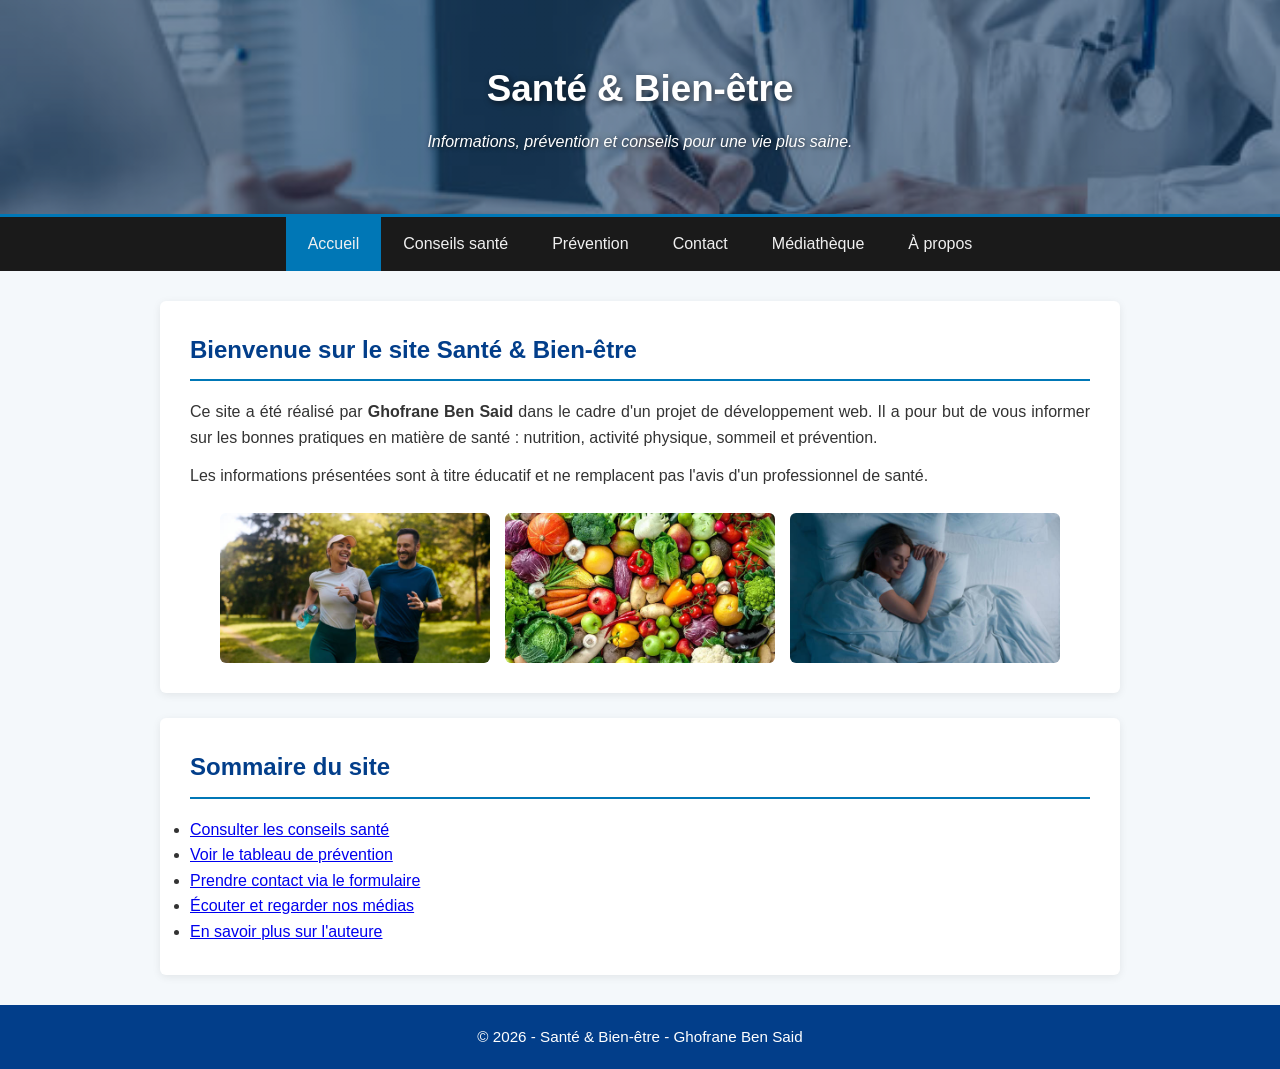
<file: index.html>
<!DOCTYPE html>
<html >
<head>
    <meta charset="UTF-8">
    <meta name="author" content="Ghofrane Ben Said">
    <meta name="description" content="Site d'information et de prévention sur la santé et le bien-être réalisé par Ghofrane Ben Said">
    <meta name="viewport" content="width=device-width, initial-scale=1.0">
    <title>Accueil - Santé & Bien-être</title>
    <link rel="stylesheet" href="Style.css">
</head>
<body>

    <header>
        <h1>Santé & Bien-être</h1>
        <p>Informations, prévention et conseils pour une vie plus saine.</p>
    </header>

    <nav>
        <ul>
            <li><a href="index.html" class="active">Accueil</a></li>
            <li><a href="page1.html">Conseils santé</a></li>
            <li><a href="page2.html">Prévention</a></li>
            <li><a href="page3.html">Contact</a></li>
            <li><a href="page4.html">Médiathèque</a></li>
            <li><a href="page5.html">À propos</a></li>
        </ul>
    </nav>

    <main>
        <section>
            <h2>Bienvenue sur le site Santé & Bien-être</h2>
            <p>Ce site a été réalisé par <strong>Ghofrane Ben Said</strong> dans le cadre d'un projet 
            de développement web. Il a pour but de vous informer sur les bonnes pratiques en matière 
            de santé : nutrition, activité physique, sommeil et prévention.</p>
            <p>Les informations présentées sont à titre éducatif et ne remplacent pas l'avis d'un 
            professionnel de santé.</p>
            <div class="galerie">
                <img src="images/cardio.jpg" alt="Activité physique">
                <img src="images/nutrition.jpg" alt="Alimentation équilibrée">
                <img src="images/sommeil.jpg" alt="Sommeil réparateur">
            </div>
        </section>

        <section>
            <h2>Sommaire du site</h2>
            <ul>
                <li><a href="page1.html">Consulter les conseils santé</a></li>
                <li><a href="page2.html">Voir le tableau de prévention</a></li>
                <li><a href="page3.html">Prendre contact via le formulaire</a></li>
                <li><a href="page4.html">Écouter et regarder nos médias</a></li>
                <li><a href="page5.html">En savoir plus sur l'auteure</a></li>
            </ul>
        </section>
    </main>

    <footer>
        <p>© 2026 - Santé & Bien-être - Ghofrane Ben Said 
        <a href="page5.html"></a></p>
    </footer>

</body>
</html>
</file>
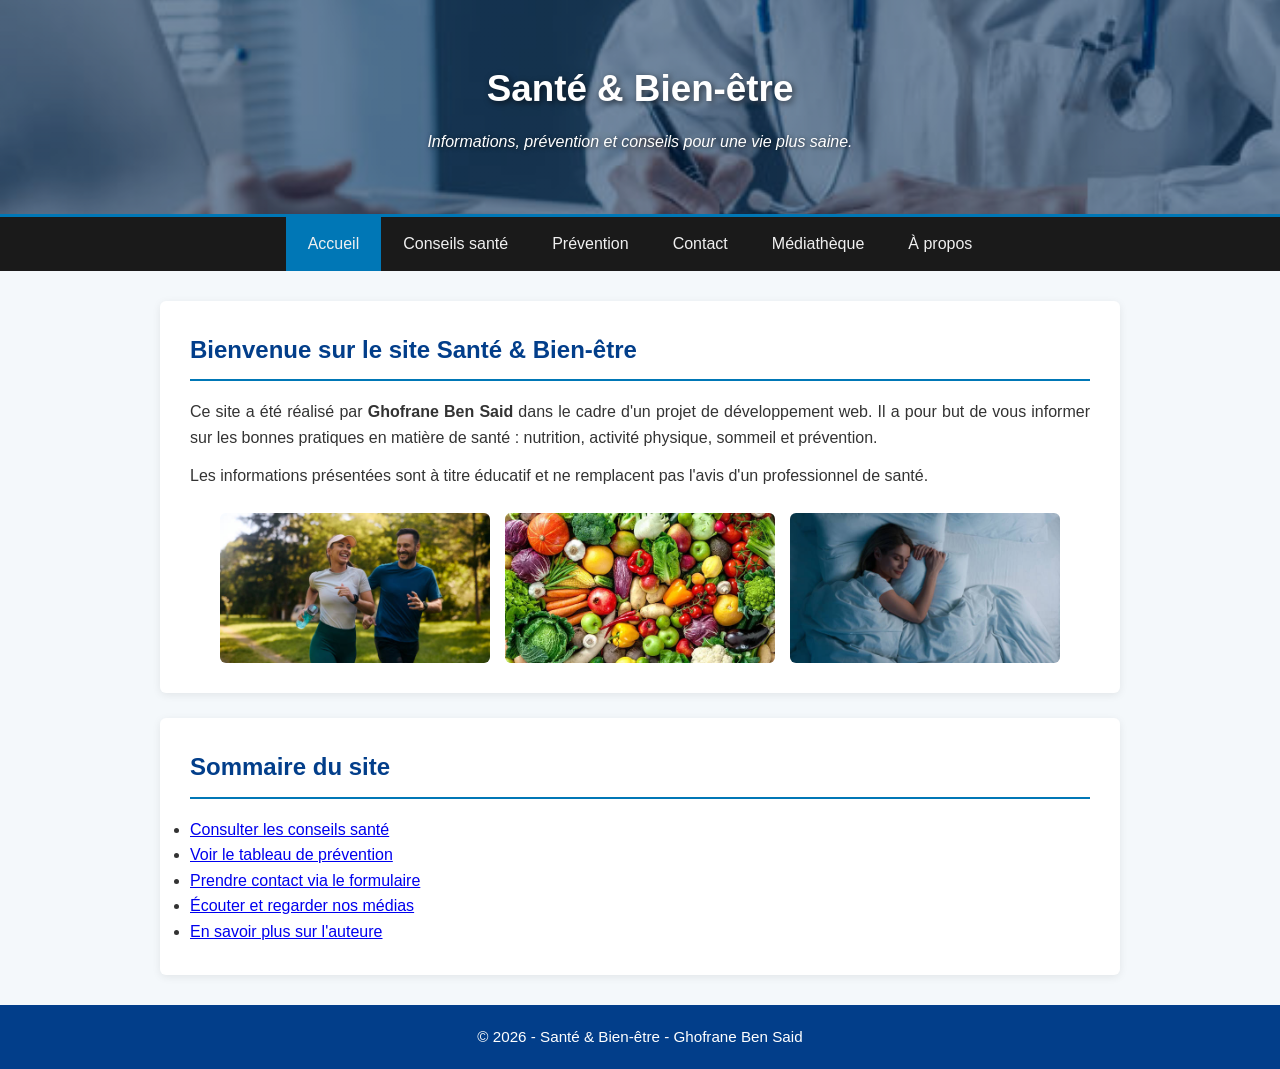
<file: page index.html>
<!DOCTYPE html>
<html >
<head>
    <meta charset="UTF-8">
    <meta name="author" content="Ghofrane Ben Said">
    <meta name="description" content="Site d'information et de prévention sur la santé et le bien-être réalisé par Ghofrane Ben Said">
    <meta name="viewport" content="width=device-width, initial-scale=1.0">
    <title>Accueil - Santé & Bien-être</title>
    <link rel="stylesheet" href="Style.css">
</head>
<body>

    <header>
        <h1>Santé & Bien-être</h1>
        <p>Informations, prévention et conseils pour une vie plus saine.</p>
    </header>

    <nav>
        <ul>
            <li><a href="index.html" class="active">Accueil</a></li>
            <li><a href="page1.html">Conseils santé</a></li>
            <li><a href="page2.html">Prévention</a></li>
            <li><a href="page3.html">Contact</a></li>
            <li><a href="page4.html">Médiathèque</a></li>
            <li><a href="page5.html">À propos</a></li>
        </ul>
    </nav>

    <main>
        <section>
            <h2>Bienvenue sur le site Santé & Bien-être</h2>
            <p>Ce site a été réalisé par <strong>Ghofrane Ben Said</strong> dans le cadre d'un projet 
            de développement web. Il a pour but de vous informer sur les bonnes pratiques en matière 
            de santé : nutrition, activité physique, sommeil et prévention.</p>
            <p>Les informations présentées sont à titre éducatif et ne remplacent pas l'avis d'un 
            professionnel de santé.</p>
            <div class="galerie">
                <img src="images/cardio.jpg" alt="Activité physique">
                <img src="images/nutrition.jpg" alt="Alimentation équilibrée">
                <img src="images/sommeil.jpg" alt="Sommeil réparateur">
            </div>
        </section>

        <section>
            <h2>Sommaire du site</h2>
            <ul>
                <li><a href="page1.html">Consulter les conseils santé</a></li>
                <li><a href="page2.html">Voir le tableau de prévention</a></li>
                <li><a href="page3.html">Prendre contact via le formulaire</a></li>
                <li><a href="page4.html">Écouter et regarder nos médias</a></li>
                <li><a href="page5.html">En savoir plus sur l'auteure</a></li>
            </ul>
        </section>
    </main>

    <footer>
        <p>© 2026 - Santé & Bien-être - Ghofrane Ben Said 
        <a href="page5.html"></a></p>
    </footer>

</body>
</html>
</file>
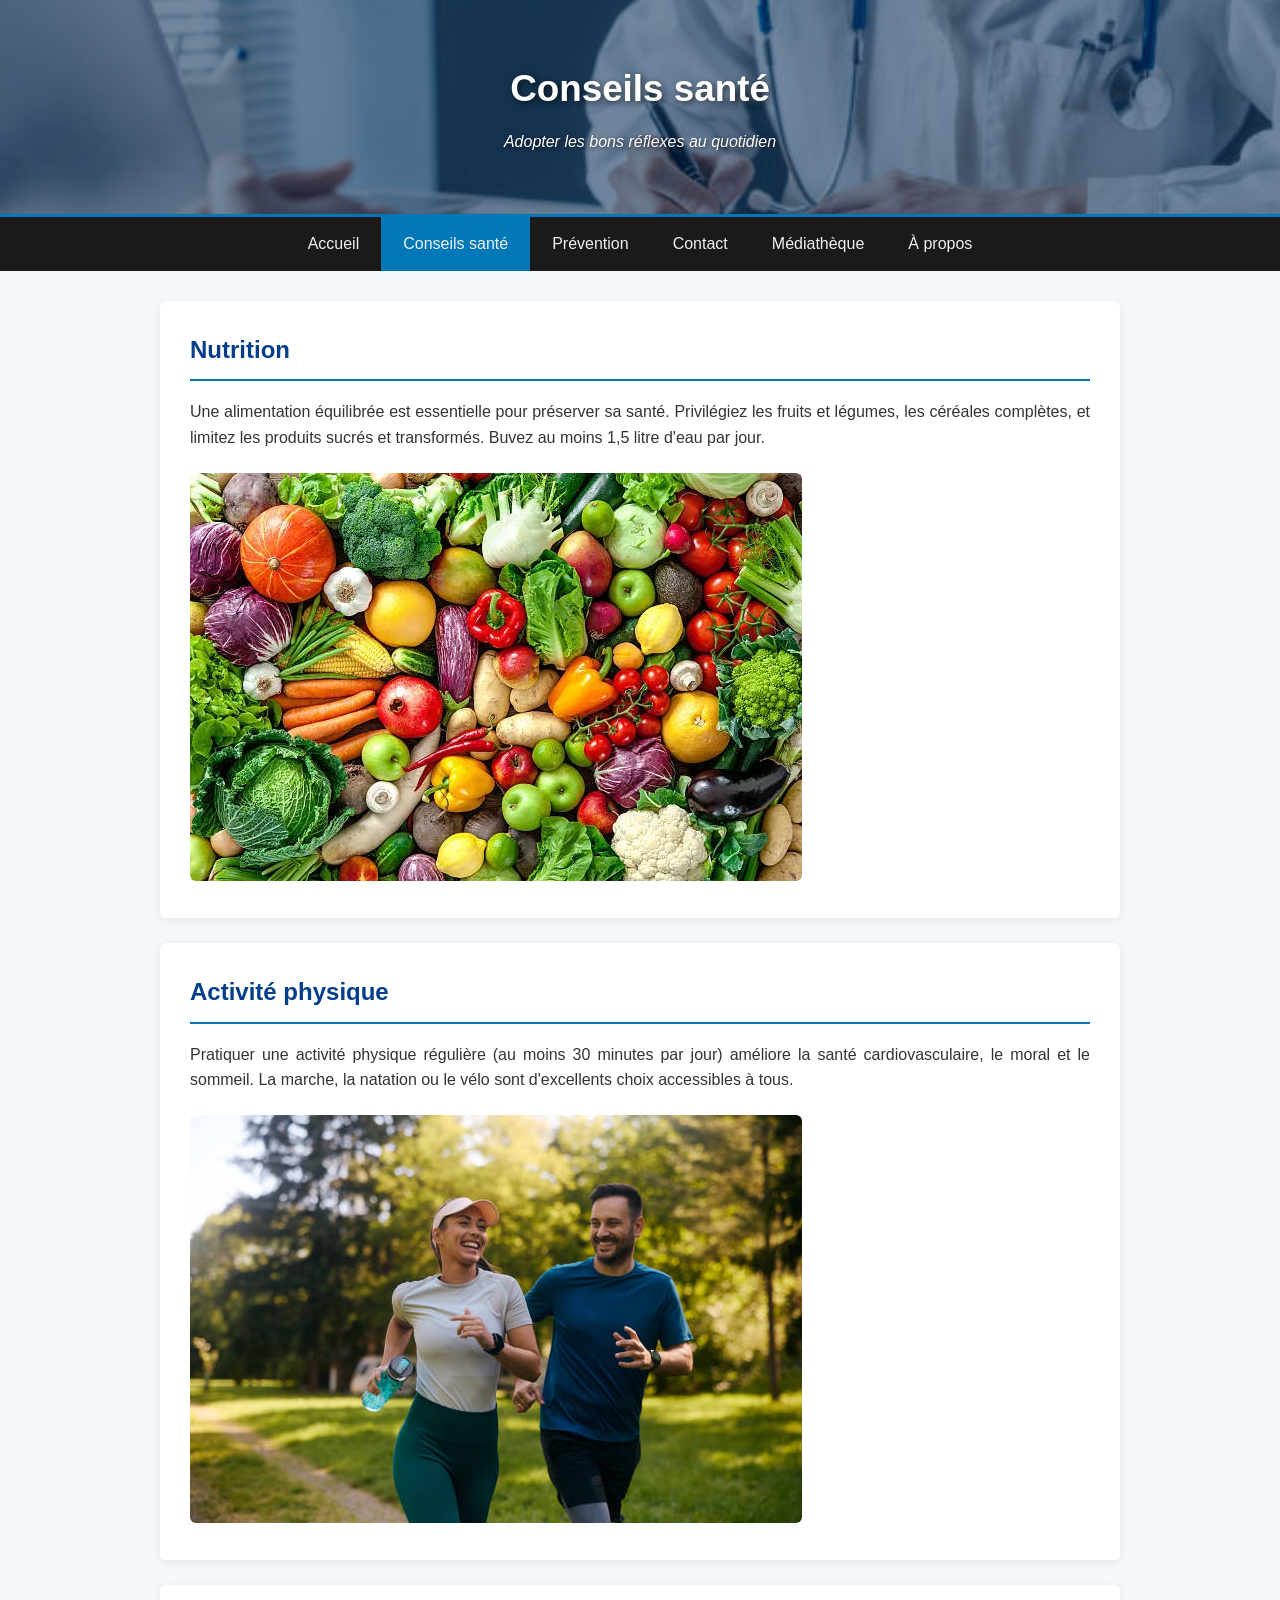
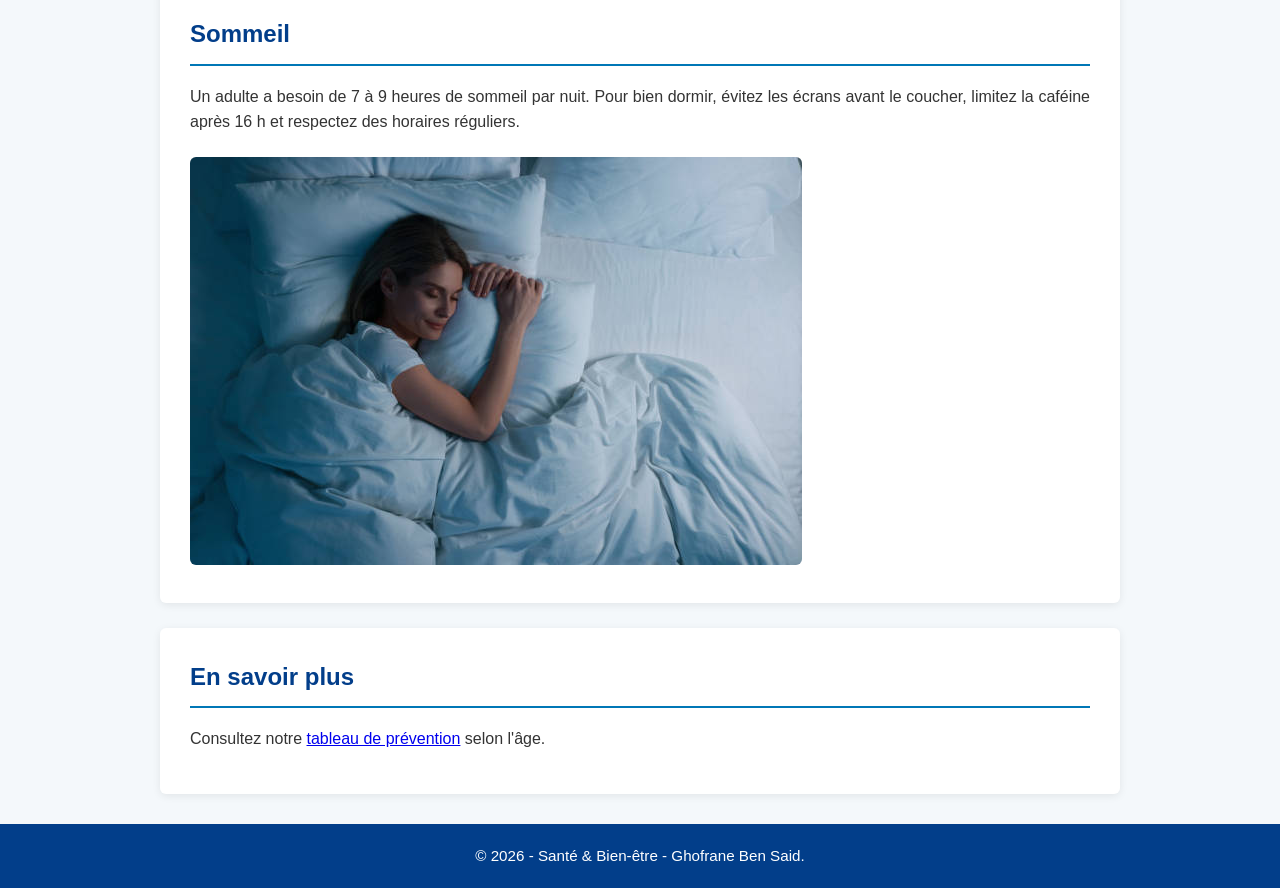
<file: page1.html>
<!DOCTYPE html>
<html >
<head>
    <meta charset="UTF-8">
    <meta name="author" content="Ghofrane Ben Said">
    <meta name="description" content="Conseils santé : nutrition, activité physique, sommeil">
    <meta name="viewport" content="width=device-width, initial-scale=1.0">
    <title>Conseils santé - Santé & Bien-être</title>
    <link rel="stylesheet" href="Style.css">
</head>
<body>

    <header>
        <h1>Conseils santé</h1>
        <p>Adopter les bons réflexes au quotidien</p>
    </header>

    <nav>
        <ul>
            <li><a href="index.html">Accueil</a></li>
            <li><a href="page1.html" class="active">Conseils santé</a></li>
            <li><a href="page2.html">Prévention</a></li>
            <li><a href="page3.html">Contact</a></li>
            <li><a href="page4.html">Médiathèque</a></li>
            <li><a href="page5.html">À propos</a></li>
        </ul>
    </nav>

    <main>
        <section>
            <h2>Nutrition</h2>
            <p>Une alimentation équilibrée est essentielle pour préserver sa santé. 
            Privilégiez les fruits et légumes, les céréales complètes, et limitez les 
            produits sucrés et transformés. Buvez au moins 1,5 litre d'eau par jour.</p>
            <img src="images/nutrition.jpg" alt="Alimentation équilibrée">
        </section>

        <section>
            <h2>Activité physique</h2>
            <p>Pratiquer une activité physique régulière (au moins 30 minutes par jour) 
            améliore la santé cardiovasculaire, le moral et le sommeil. La marche, la 
            natation ou le vélo sont d'excellents choix accessibles à tous.</p>
            <img src="images/cardio.jpg" alt="Activité physique">
        </section>

        <section>
            <h2>Sommeil</h2>
            <p>Un adulte a besoin de 7 à 9 heures de sommeil par nuit. Pour bien dormir, 
            évitez les écrans avant le coucher, limitez la caféine après 16 h et respectez 
            des horaires réguliers.</p>
            <img src="images/sommeil.jpg" alt="Sommeil réparateur">
        </section>

        <section>
            <h2>En savoir plus</h2>
            <p>Consultez notre <a href="page2.html">tableau de prévention</a> selon l'âge.</p>
        </section>
    </main>

    <footer>
        <p>© 2026 - Santé & Bien-être - Ghofrane Ben Said. 
        <a href="page5.html"></a></p>
    </footer>

</body>
</html>
</file>
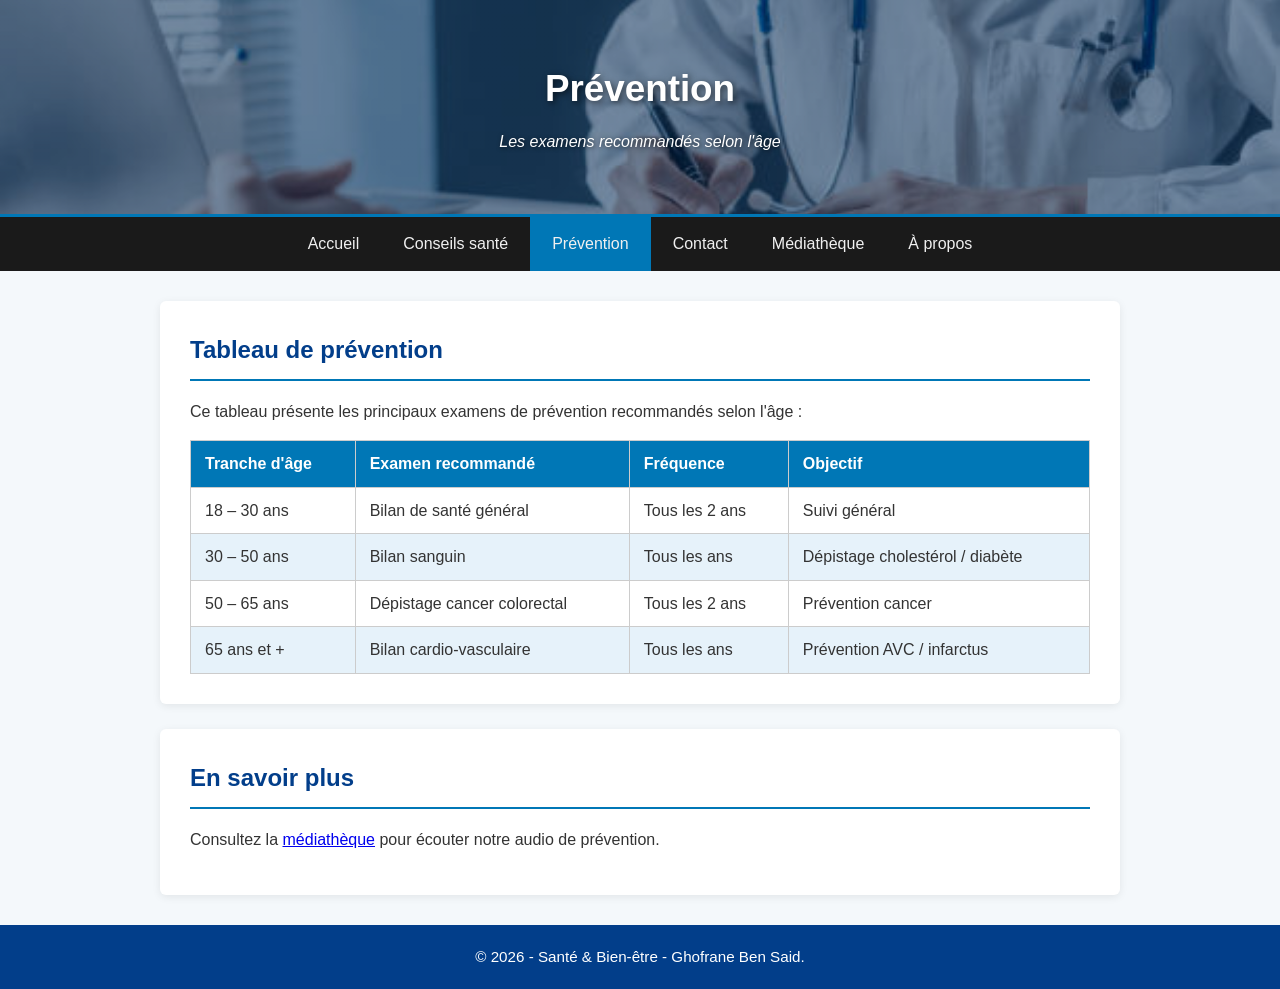
<file: page2.html>
<!DOCTYPE html>
<html >
<head>
    <meta charset="UTF-8">
    <meta name="author" content="Ghofrane Ben Said">
    <meta name="description" content="Tableau de prévention santé par âge">
    <meta name="viewport" content="width=device-width, initial-scale=1.0">
    <title>Prévention - Santé & Bien-être</title>
    <link rel="stylesheet" href="Style.css">
</head>
<body>

    <header>
        <h1>Prévention</h1>
        <p>Les examens recommandés selon l'âge</p>
    </header>

    <nav>
        <ul>
            <li><a href="index.html">Accueil</a></li>
            <li><a href="page1.html">Conseils santé</a></li>
            <li><a href="page2.html" class="active">Prévention</a></li>
            <li><a href="page3.html">Contact</a></li>
            <li><a href="page4.html">Médiathèque</a></li>
            <li><a href="page5.html">À propos</a></li>
        </ul>
    </nav>

    <main>
        <section>
            <h2>Tableau de prévention</h2>
            <p>Ce tableau présente les principaux examens de prévention recommandés selon l'âge :</p>
            <table>
                <thead>
                    <tr>
                        <th>Tranche d'âge</th>
                        <th>Examen recommandé</th>
                        <th>Fréquence</th>
                        <th>Objectif</th>
                    </tr>
                </thead>
                <tbody>
                    <tr>
                        <td>18 – 30 ans</td>
                        <td>Bilan de santé général</td>
                        <td>Tous les 2 ans</td>
                        <td>Suivi général</td>
                    </tr>
                    <tr>
                        <td>30 – 50 ans</td>
                        <td>Bilan sanguin</td>
                        <td>Tous les ans</td>
                        <td>Dépistage cholestérol / diabète</td>
                    </tr>
                    <tr>
                        <td>50 – 65 ans</td>
                        <td>Dépistage cancer colorectal</td>
                        <td>Tous les 2 ans</td>
                        <td>Prévention cancer</td>
                    </tr>
                    <tr>
                        <td>65 ans et +</td>
                        <td>Bilan cardio-vasculaire</td>
                        <td>Tous les ans</td>
                        <td>Prévention AVC / infarctus</td>
                    </tr>
                </tbody>
            </table>
        </section>

        <section>
            <h2>En savoir plus</h2>
            <p>Consultez la <a href="page4.html">médiathèque</a> pour écouter notre audio de prévention.</p>
        </section>
    </main>

    <footer>
        <p>© 2026 - Santé & Bien-être - Ghofrane Ben Said. 
        <a href="page5.html"></a></p>
    </footer>

</body>
</html>
</file>
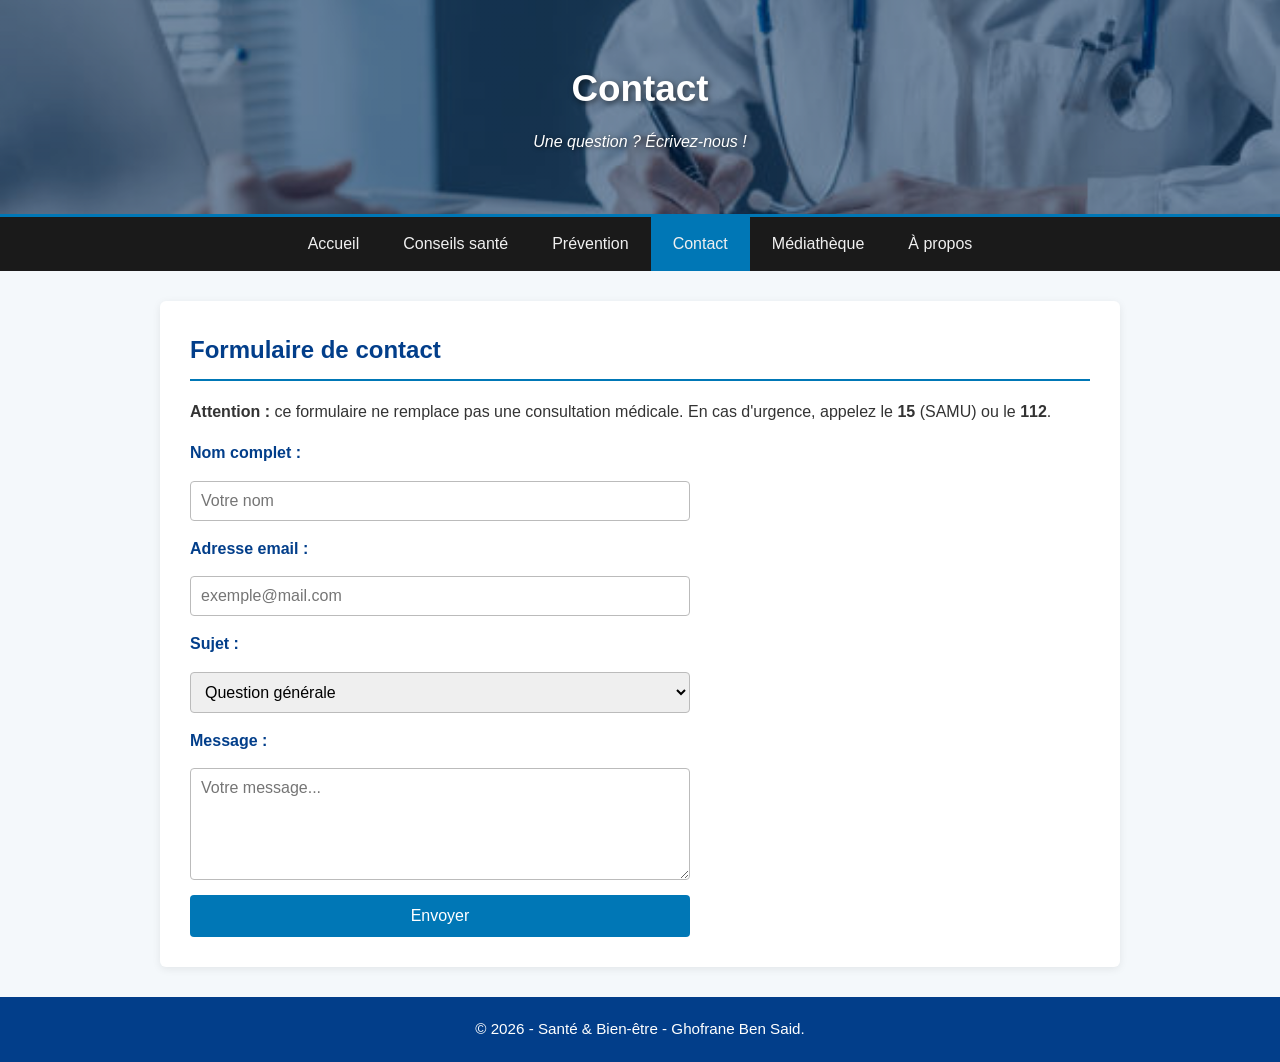
<file: page3.html>
<!DOCTYPE html>
<html>
<head>
    <meta charset="UTF-8">
    <meta name="author" content="Ghofrane Ben Said">
    <meta name="description" content="Formulaire de contact du site Santé & Bien-être">
    <meta name="viewport" content="width=device-width, initial-scale=1.0">
    <title>Contact - Santé & Bien-être</title>
    <link rel="stylesheet" href="Style.css">
</head>
<body>

    <header>
        <h1>Contact</h1>
        <p>Une question ? Écrivez-nous !</p>
    </header>

    <nav>
        <ul>
            <li><a href="index.html">Accueil</a></li>
            <li><a href="page1.html">Conseils santé</a></li>
            <li><a href="page2.html">Prévention</a></li>
            <li><a href="page3.html" class="active">Contact</a></li>
            <li><a href="page4.html">Médiathèque</a></li>
            <li><a href="page5.html">À propos</a></li>
        </ul>
    </nav>

    <main>
        <section>
            <h2>Formulaire de contact</h2>
            <p><strong>Attention :</strong> ce formulaire ne remplace pas une consultation médicale. 
            En cas d'urgence, appelez le <strong>15</strong> (SAMU) ou le <strong>112</strong>.</p>

            <form action="#" method="post">
                <label for="nom">Nom complet :</label>
                <input type="text" id="nom" name="nom" placeholder="Votre nom" required>

                <label for="email">Adresse email :</label>
                <input type="email" id="email" name="email" placeholder="exemple@mail.com" required>

                <label for="sujet">Sujet :</label>
                <select id="sujet" name="sujet">
                    <option value="question">Question générale</option>
                    <option value="prevention">Demande d'information prévention</option>
                    <option value="partenariat">Partenariat</option>
                    <option value="autre">Autre</option>
                </select>

                <label for="message">Message :</label>
                <textarea id="message" name="message" rows="5" placeholder="Votre message..." required></textarea>

                <button type="submit">Envoyer</button>
            </form>
        </section>
    </main>

    <footer>
        <p>© 2026 - Santé & Bien-être - Ghofrane Ben Said. 
        <a href="page5.html"></a></p>
    </footer>

</body>
</html>
</file>
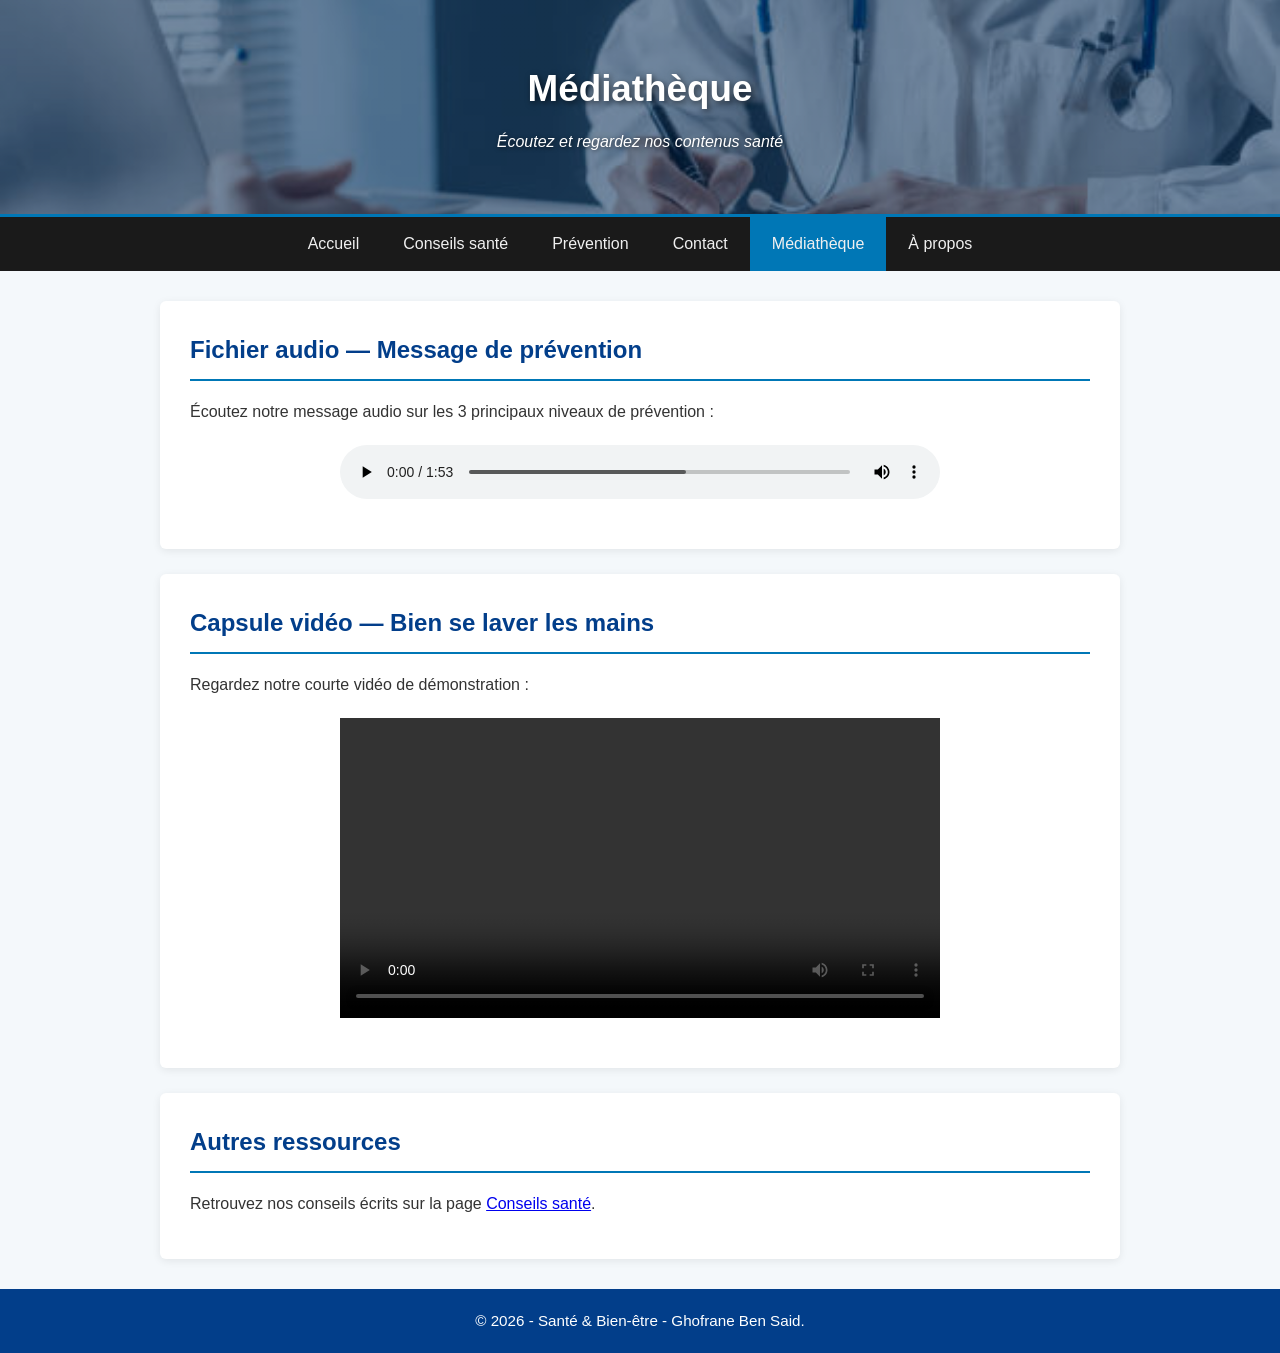
<file: page4.html>
<!DOCTYPE html>
<html lang="fr">
<head>
    <meta charset="UTF-8">
    <meta name="author" content="Ghofrane Ben Said">
    <meta name="description" content="Médiathèque audio et vidéo sur la santé">
    <meta name="viewport" content="width=device-width, initial-scale=1.0">
    <title>Médiathèque - Santé & Bien-être</title>
    <link rel="stylesheet" href="Style.css">
</head>
<body>

    <header>
        <h1>Médiathèque</h1>
        <p>Écoutez et regardez nos contenus santé</p>
    </header>

    <nav>
        <ul>
            <li><a href="index.html">Accueil</a></li>
            <li><a href="page1.html">Conseils santé</a></li>
            <li><a href="page2.html">Prévention</a></li>
            <li><a href="page3.html">Contact</a></li>
            <li><a href="page4.html" class="active">Médiathèque</a></li>
            <li><a href="page5.html">À propos</a></li>
        </ul>
    </nav>

    <main>
        <section>
            <h2>Fichier audio — Message de prévention</h2>
            <p>Écoutez notre message audio sur les 3 principaux niveaux de prévention :</p>
            <audio controls>
                <source src="multimédia/audio-prevention.mp3" type="audio/mpeg">
                Votre navigateur ne supporte pas l'élément audio.
            </audio>
        </section>

        <section>
            <h2>Capsule vidéo — Bien se laver les mains</h2>
            <p>Regardez notre courte vidéo de démonstration :</p>
            <video controls width="600">
                <source src="multimédia/video-sante.mp4" type="video/mp4">
                Votre navigateur ne supporte pas l'élément vidéo.
            </video>
        </section>

        <section>
            <h2>Autres ressources</h2>
            <p>Retrouvez nos conseils écrits sur la page <a href="page1.html">Conseils santé</a>.</p>
        </section>
    </main>

    <footer>
        <p>© 2026 - Santé & Bien-être - Ghofrane Ben Said. 
        <a href="page5.html"></a></p>
    </footer>

</body>
</html>
</file>
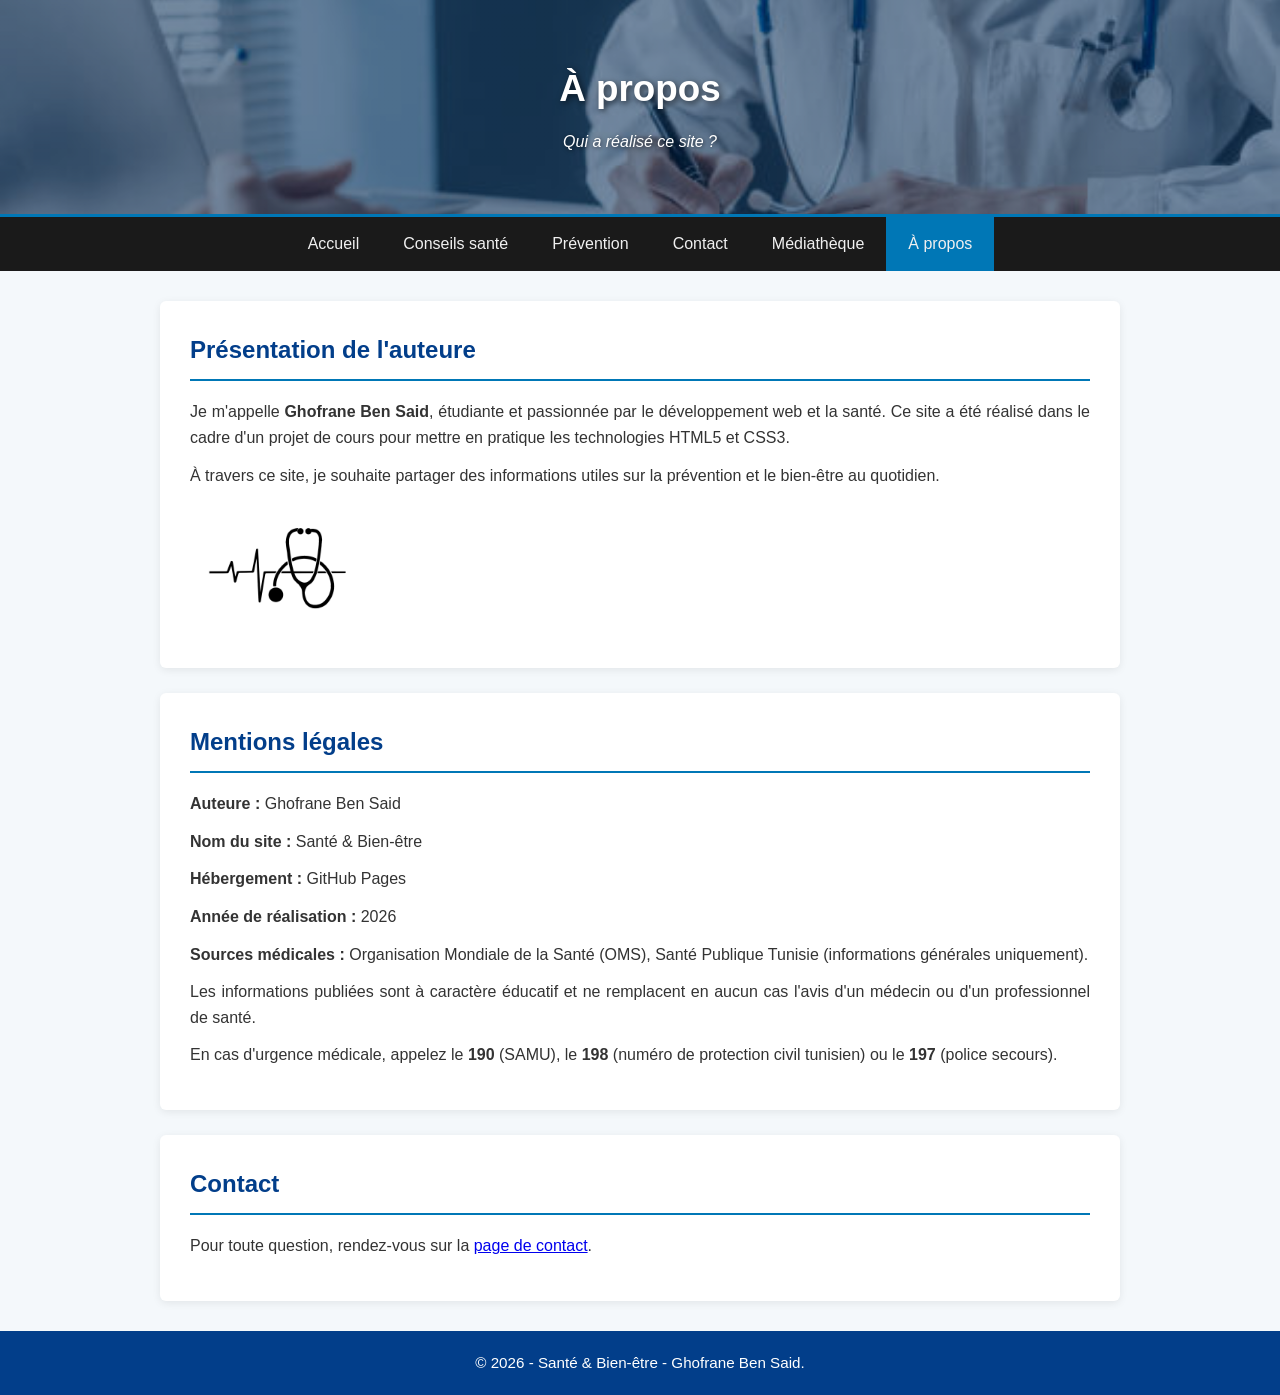
<file: page5.html>
<!DOCTYPE html>
<html lang="fr">
<head>
    <meta charset="UTF-8">
    <meta name="author" content="Ghofrane Ben Said">
    <meta name="description" content="À propos de Ghofrane Ben Said et mentions légales du site">
    <meta name="viewport" content="width=device-width, initial-scale=1.0">
    <title>À propos - Santé & Bien-être</title>
    <link rel="stylesheet" href="Style.css">
</head>
<body>

    <header>
        <h1>À propos</h1>
        <p>Qui a réalisé ce site ?</p>
    </header>

    <nav>
        <ul>
            <li><a href="index.html">Accueil</a></li>
            <li><a href="page1.html">Conseils santé</a></li>
            <li><a href="page2.html">Prévention</a></li>
            <li><a href="page3.html">Contact</a></li>
            <li><a href="page4.html">Médiathèque</a></li>
            <li><a href="page5.html" class="active">À propos</a></li>
        </ul>
    </nav>

    <main>
        <section>
            <h2>Présentation de l'auteure</h2>
            <p>Je m'appelle <strong>Ghofrane Ben Said</strong>, étudiante et passionnée par 
            le développement web et la santé. Ce site a été réalisé dans le cadre d'un projet 
            de cours pour mettre en pratique les technologies HTML5 et CSS3.</p>
            <p>À travers ce site, je souhaite partager des informations utiles sur la prévention 
            et le bien-être au quotidien.</p>
            <img src="images/logo.png" alt="Logo du site Santé & Bien-être" style="max-width:180px;">
        </section>

        <section>
            <h2>Mentions légales</h2>
            <p><strong>Auteure :</strong> Ghofrane Ben Said</p>
            <p><strong>Nom du site :</strong> Santé & Bien-être</p>
            <p><strong>Hébergement :</strong> GitHub Pages</p>
            <p><strong>Année de réalisation :</strong> 2026</p>
            <p><strong>Sources médicales :</strong> Organisation Mondiale de la Santé (OMS), 
            Santé Publique Tunisie (informations générales uniquement).</p>
            <p>Les informations publiées sont à caractère éducatif et ne remplacent en aucun 
            cas l'avis d'un médecin ou d'un professionnel de santé.</p>
            <p>En cas d'urgence médicale, appelez le <strong>190</strong> (SAMU), le 
            <strong>198</strong> (numéro de protection civil tunisien) ou le <strong>197</strong> 
            (police secours).</p>
        </section>

        <section>
            <h2>Contact</h2>
            <p>Pour toute question, rendez-vous sur la <a href="page3.html">page de contact</a>.</p>
        </section>
    </main>

    <footer>
        <p>© 2026 - Santé & Bien-être - Ghofrane Ben Said. 
        <a href="page5.html"></a></p>
    </footer>

</body>
</html>
</file>
<file: Style.css>
* {
    margin: 0;
    padding: 0;
    box-sizing: border-box;
}

body {
    font-family: 'Segoe UI', Arial, sans-serif;
    background-color: #f4f8fb;
    color: #333;
    line-height: 1.6;
}


header {
    background: linear-gradient(rgba(0, 40, 80, 0.55), rgba(0, 40, 80, 0.55)),
                url('images/accueil.jpg') center/cover no-repeat,
                #023e8a;
    color: #fff;
    text-align: center;
    padding: 60px 20px;
}

header h1 {
    font-size: 2.3em;
    margin-bottom: 10px;
    text-shadow: 2px 2px 6px rgba(0, 0, 0, 0.6);
}

header p {
    font-style: italic;
    text-shadow: 1px 1px 4px rgba(0, 0, 0, 0.6);
}


nav {
    background-color: #1a1a1a;
    border-top: 3px solid #0077b6;
}

nav ul {
    list-style: none;
    display: flex;
    justify-content: center;
    flex-wrap: wrap;
}

nav a {
    display: block;
    color: #f0f0f0;
    text-decoration: none;
    padding: 14px 22px;
    transition: background-color 0.3s;
}

nav a:hover,
nav a.active {
    background-color: #0077b6;
}


main {
    max-width: 1000px;
    margin: 30px auto;
    padding: 0 20px;
    display: flex;
    flex-direction: column;
    gap: 25px;
}

section {
    background-color: #fff;
    padding: 30px;
    border-radius: 6px;
    box-shadow: 0 2px 8px rgba(0, 0, 0, 0.08);
}

section h2 {
    color: #023e8a;
    margin-bottom: 18px;
    border-bottom: 2px solid #0077b6;
    padding-bottom: 10px;
}

section p {
    margin-bottom: 12px;
    text-align: justify;
}

section img {
    max-width: 100%;
    height: auto;
    border-radius: 6px;
    margin-top: 10px;
}


.galerie {
    display: flex;
    flex-wrap: wrap;
    gap: 15px;
    justify-content: center;
    margin-top: 15px;
}

.galerie img {
    width: 30%;
    min-width: 180px;
    height: 150px;
    object-fit: cover;
    border-radius: 6px;
    transition: transform 0.3s;
}

.galerie img:hover {
    transform: scale(1.05);
}


table {
    width: 100%;
    border-collapse: collapse;
    margin-top: 15px;
}

th, td {
    border: 1px solid #ccc;
    padding: 10px 14px;
    text-align: left;
}

th {
    background-color: #0077b6;
    color: #fff;
}

tr:nth-child(even) {
    background-color: #e6f2fa;
}


form {
    display: flex;
    flex-direction: column;
    gap: 15px;
    max-width: 500px;
    margin-top: 15px;
}

form label {
    font-weight: bold;
    color: #023e8a;
}

form input,
form textarea,
form select {
    padding: 10px;
    border: 1px solid #bbb;
    border-radius: 4px;
    font-size: 1em;
    font-family: inherit;
}

form input:focus,
form textarea:focus,
form select:focus {
    outline: none;
    border-color: #0077b6;
    box-shadow: 0 0 4px rgba(0, 119, 182, 0.4);
}

form button {
    background-color: #0077b6;
    color: #fff;
    border: none;
    padding: 12px;
    border-radius: 4px;
    cursor: pointer;
    font-size: 1em;
    transition: background-color 0.3s;
}

form button:hover {
    background-color: #023e8a;
}

/* ===== MÉDIA ===== */
audio, video {
    width: 100%;
    max-width: 600px;
    display: block;
    margin: 20px auto;
}


footer {
    background-color: #023e8a;
    color: #fff;
    text-align: center;
    padding: 20px;
    margin-top: 30px;
    font-size: 0.95em;
}

footer a {
    color: #90e0ef;
    text-decoration: none;
}

footer a:hover {
    text-decoration: underline;
}


@media (max-width: 700px) {
    nav ul {
        flex-direction: column;
        text-align: center;
    }

    header h1 {
        font-size: 1.7em;
    }

    .galerie img {
        width: 100%;
    }
</file>
